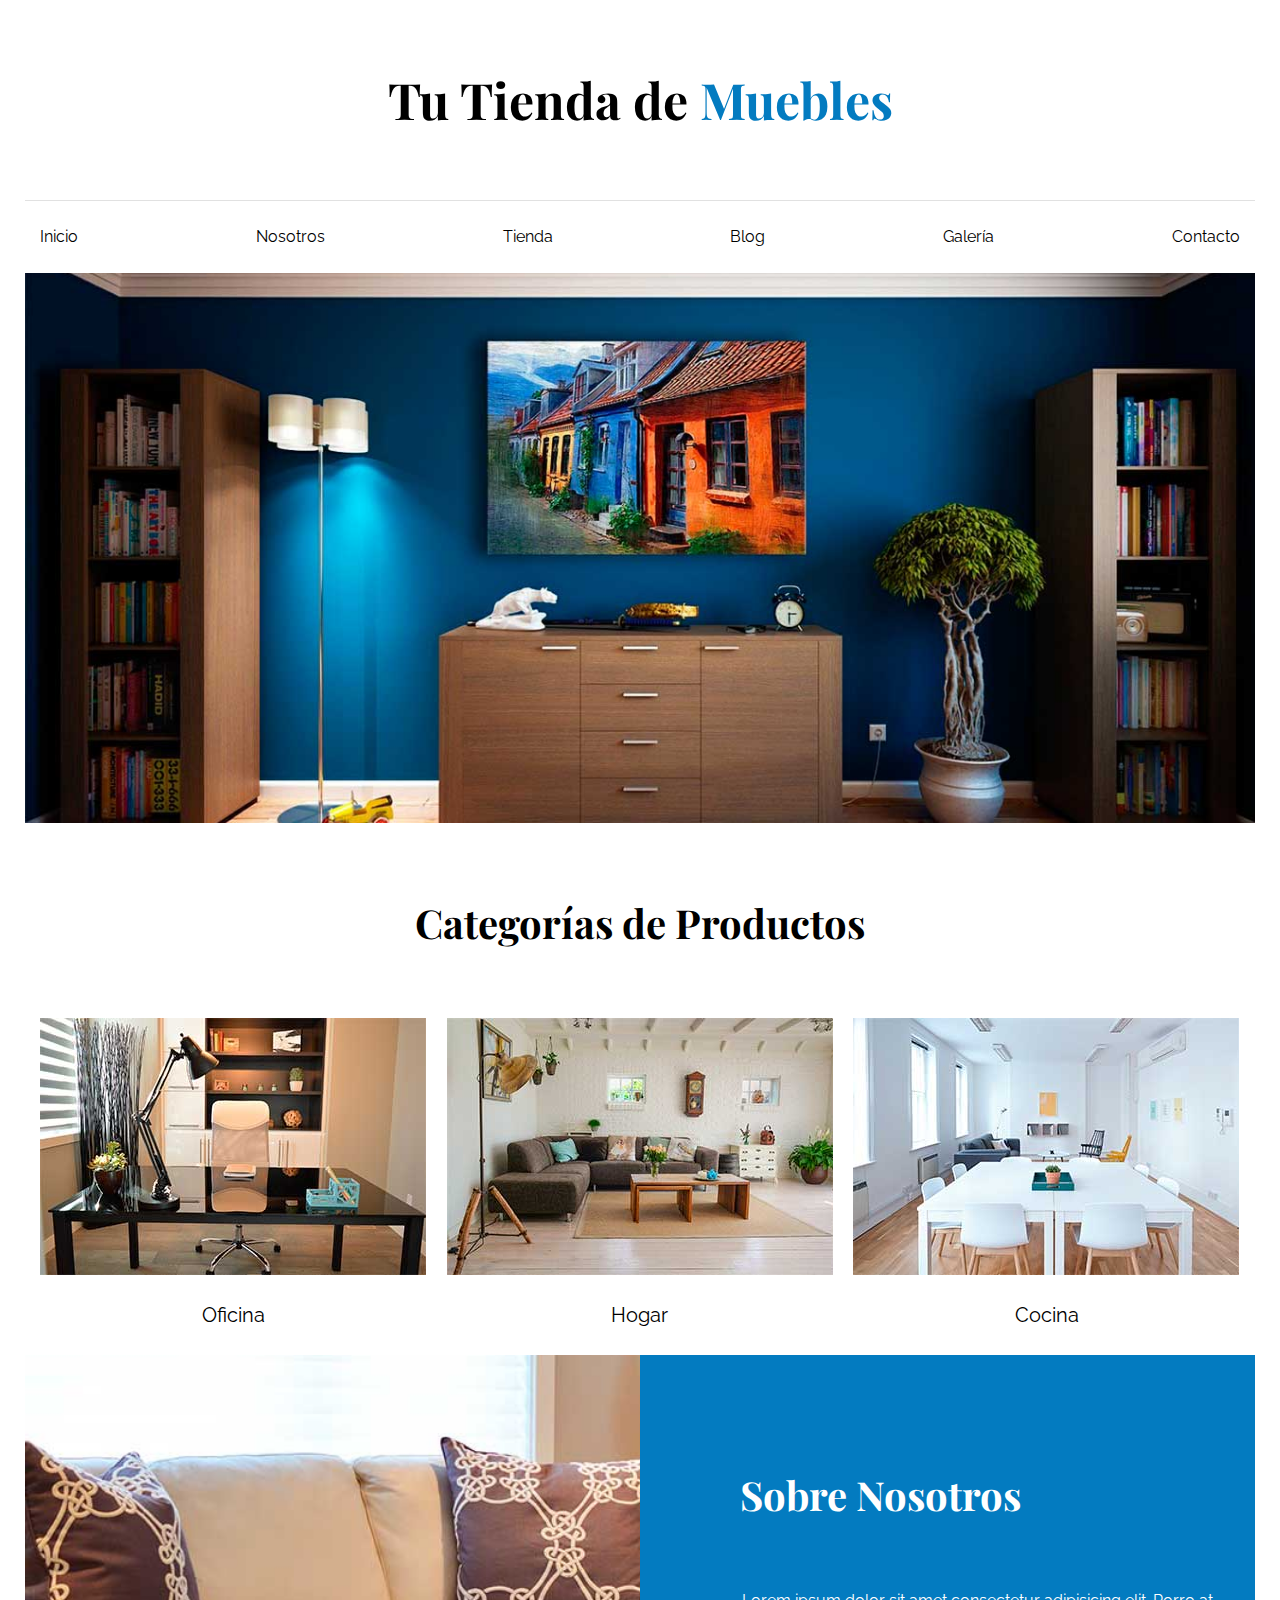
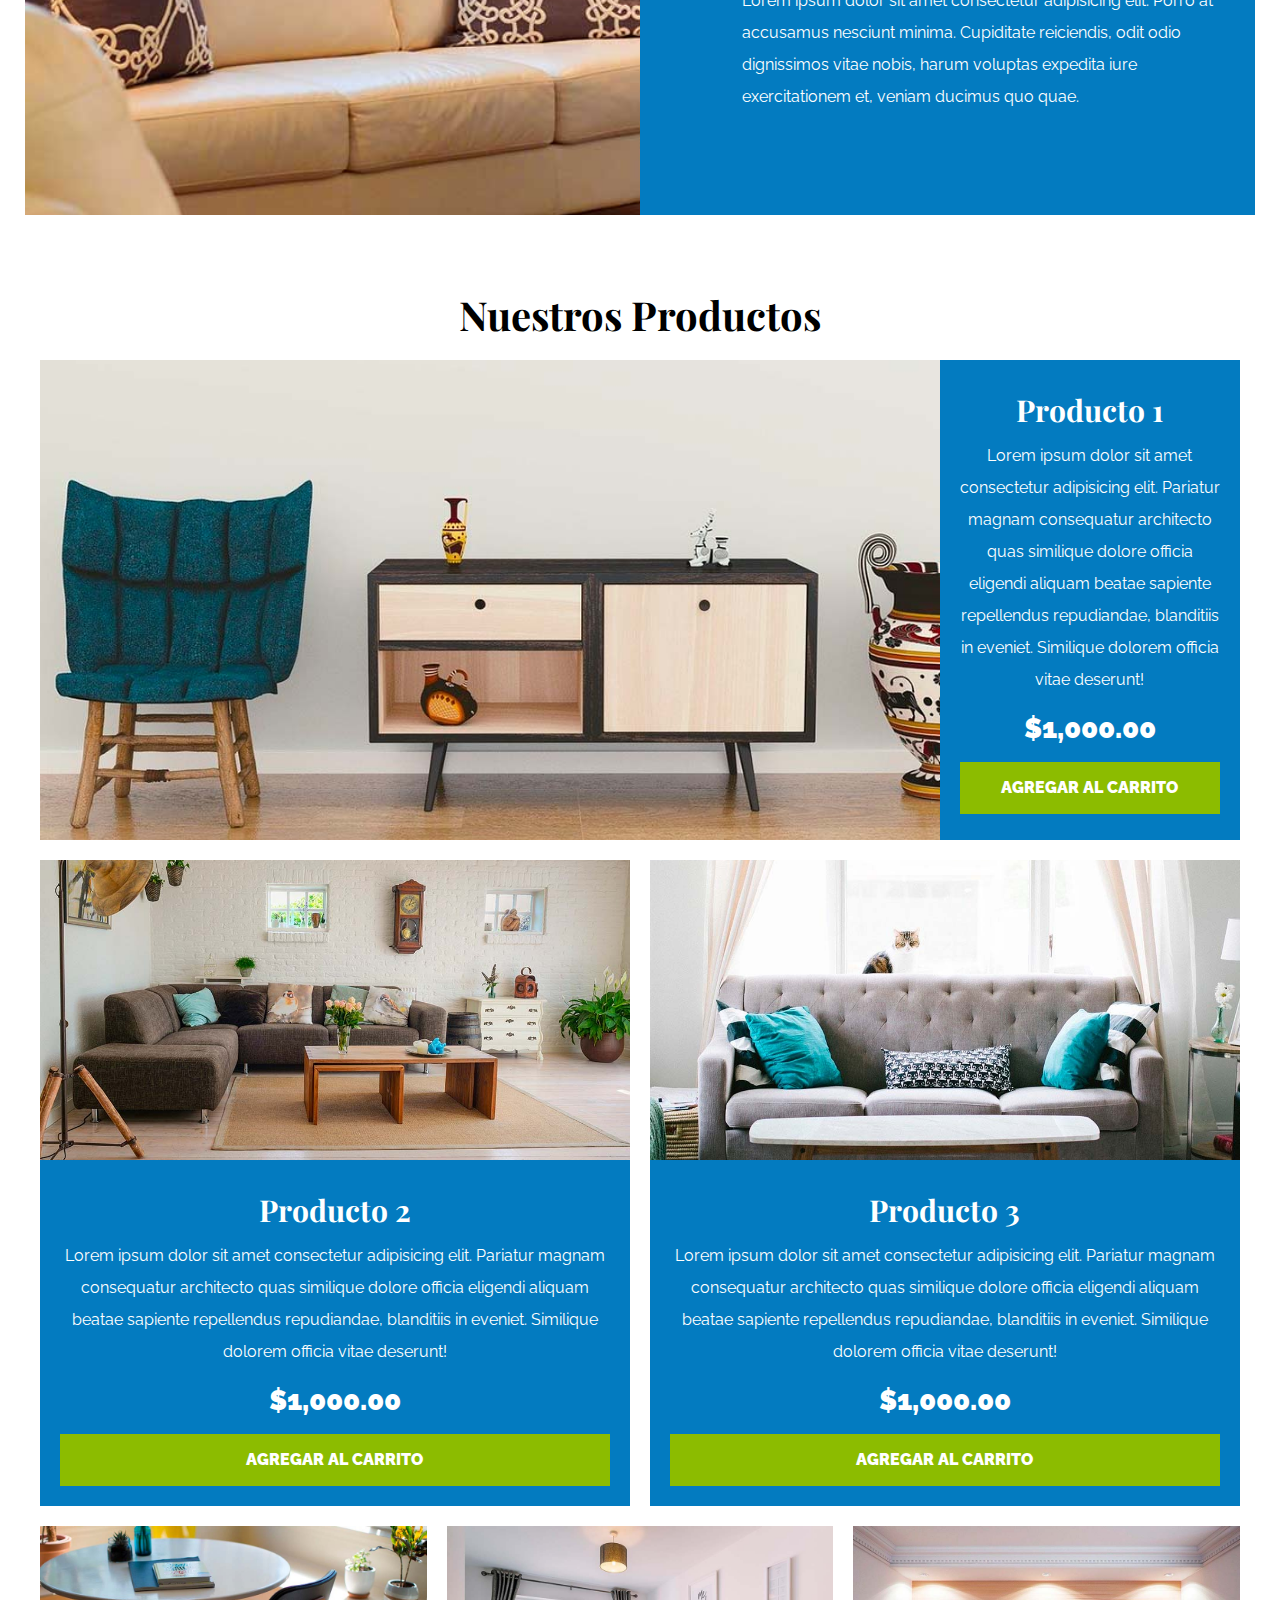
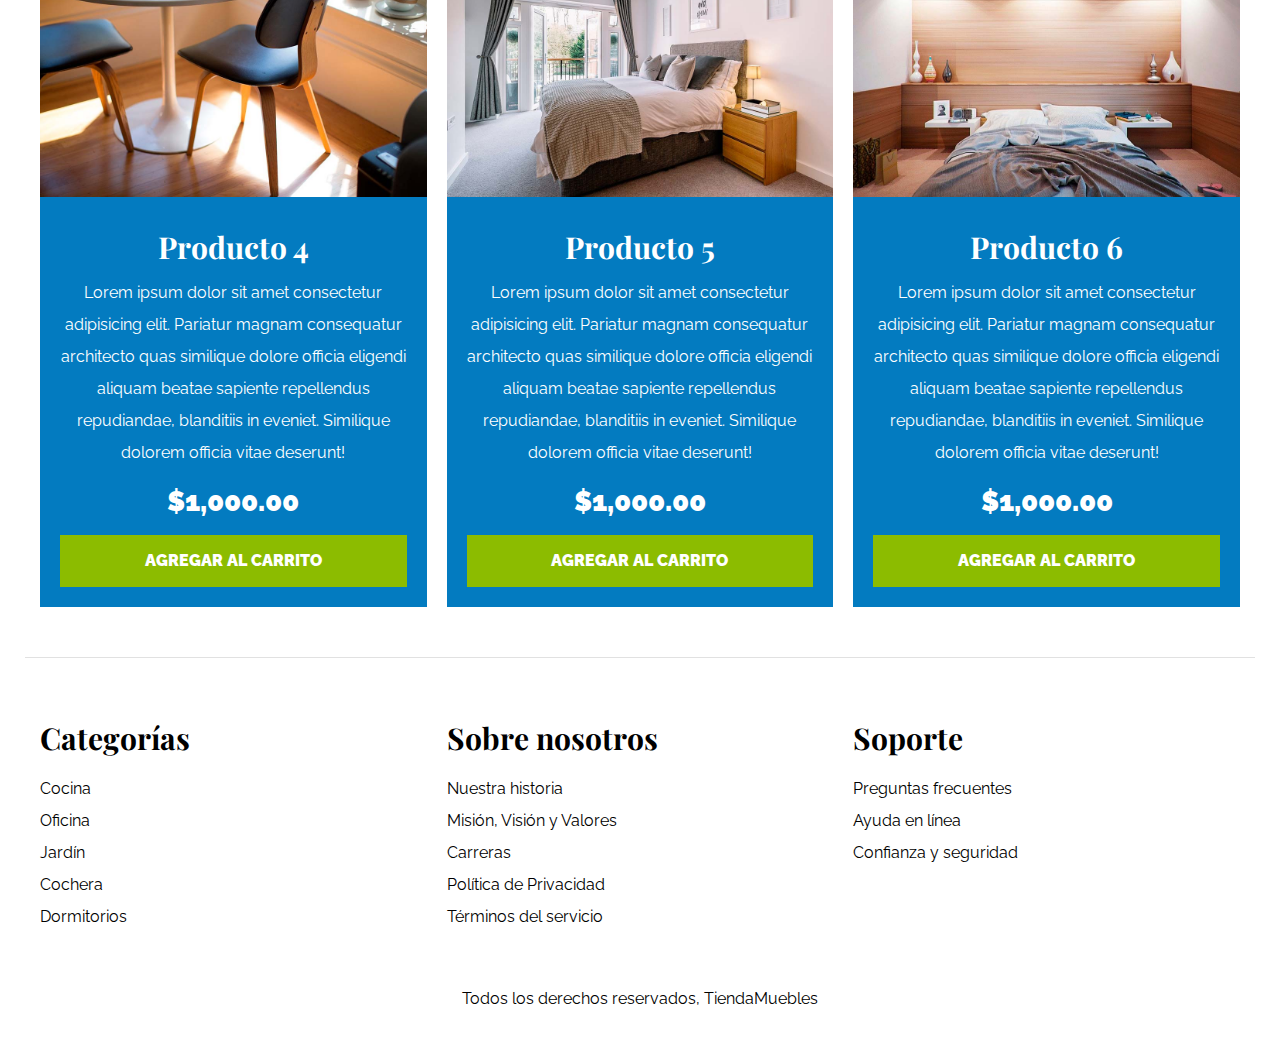
<file: index.html>
<!DOCTYPE html>
<html lang="es">
<head>
    <meta charset="UTF-8">
    <meta http-equiv="X-UA-Compatible" content="IE=edge">
    <meta name="viewport" content="width=device-width, initial-scale=1.0">
    <title>Ecommerce - Home</title>
    <link rel="stylesheet" href="css/normalize.css">
    <link rel="preconnect" href="https://fonts.googleapis.com"><link rel="preconnect" href="https://fonts.gstatic.com" crossorigin><link href="https://fonts.googleapis.com/css2?family=Playfair+Display:wght@700&family=Raleway:wght@400;700;900&display=swap" rel="stylesheet">
    <link rel="stylesheet" href="css/styles.css">
    
</head>
<body>

    <header>
        <h1 class="nombre-sitio">Tu Tienda de <span>Muebles</span></h1>
    </header>
    
    <div class="contenedor-navegacion">
        <nav class="nav-principal contenedor">
            <a href="index.html">Inicio</a>
            <a href="index.html">Nosotros</a>
            <a href="index.html">Tienda</a>
            <a href="index.html">Blog</a>
            <a href="index.html">Galería</a>
            <a href="index.html">Contacto</a>
        </nav>
    </div>

    <div class="hero"></div>

    <section class="contenedor categorias">        
        <h2 class="text-center">Categorías de Productos</h2>

        <div class="listado-categorias">
            <div class="categorias">
                <img src="assets/categoria1.jpg" alt="Imagen Categoría">
                <a href="#">Oficina</a>
            </div>
    
            <div class="categorias">
                <img src="assets/categoria2.jpg" alt="Imagen Categoría">
                <a href="#">Hogar</a>
            </div>
    
            <div class="categorias">
                <img src="assets/categoria3.jpg" alt="Imagen Categoría">
                <a href="#">Cocina</a>
            </div>
        </div>
                
    </section>

    <section class="sobre-nosotros">
        <div class="contenedor sobre-nosotros-grid">
            <div class="texto-nosotros">
                <h2>Sobre Nosotros</h2>
                <p class="text-nosotros">Lorem ipsum dolor sit amet consectetur adipisicing elit. Porro at accusamus nesciunt minima. Cupiditate reiciendis, odit odio dignissimos vitae nobis, harum voluptas expedita iure exercitationem et, veniam ducimus quo quae.</p>
            </div>            
        </div>
    </section>

    <main class="contenido-principal contenedor">
        <h2 class="text-center">Nuestros Productos</h2>

        <div class="listado-productos"> 
            <div class="producto">
                <img src="assets/producto1.jpg" alt="">

                <div class="texto-producto">
                    <h3>Producto 1</h3>
                    <p>Lorem ipsum dolor sit amet consectetur adipisicing elit. Pariatur magnam consequatur architecto quas similique dolore officia eligendi aliquam beatae sapiente repellendus repudiandae, blanditiis in eveniet. Similique dolorem officia vitae deserunt!</p>
                    <p class="precio">$1,000.00</p>

                    <a class="btn" href="#">Agregar al carrito</a>
                </div> <!-- Info Producto -->
            </div> <!-- Producto -->

            <div class="producto">
                <img src="assets/producto2.jpg" alt="">

                <div class="texto-producto">
                    <h3>Producto 2</h3>
                    <p>Lorem ipsum dolor sit amet consectetur adipisicing elit. Pariatur magnam consequatur architecto quas similique dolore officia eligendi aliquam beatae sapiente repellendus repudiandae, blanditiis in eveniet. Similique dolorem officia vitae deserunt!</p>
                    <p class="precio">$1,000.00</p>

                    <a class="btn" href="#">Agregar al carrito</a>
                </div> <!-- Info Producto -->
            </div> <!-- Producto -->

            <div class="producto">
                <img src="assets/producto3.jpg" alt="">

                <div class="texto-producto">
                    <h3>Producto 3</h3>
                    <p>Lorem ipsum dolor sit amet consectetur adipisicing elit. Pariatur magnam consequatur architecto quas similique dolore officia eligendi aliquam beatae sapiente repellendus repudiandae, blanditiis in eveniet. Similique dolorem officia vitae deserunt!</p>
                    <p class="precio">$1,000.00</p>

                    <a class="btn" href="#">Agregar al carrito</a>
                </div> <!-- Info Producto -->
            </div> <!-- Producto -->

            <div class="producto">
                <img src="assets/producto4.jpg" alt="">

                <div class="texto-producto">
                    <h3>Producto 4</h3>
                    <p>Lorem ipsum dolor sit amet consectetur adipisicing elit. Pariatur magnam consequatur architecto quas similique dolore officia eligendi aliquam beatae sapiente repellendus repudiandae, blanditiis in eveniet. Similique dolorem officia vitae deserunt!</p>
                    <p class="precio">$1,000.00</p>

                    <a class="btn" href="#">Agregar al carrito</a>
                </div> <!-- Info Producto -->
            </div> <!-- Producto -->

            <div class="producto">
                <img src="assets/producto5.jpg" alt="">

                <div class="texto-producto">
                    <h3>Producto 5</h3>
                    <p>Lorem ipsum dolor sit amet consectetur adipisicing elit. Pariatur magnam consequatur architecto quas similique dolore officia eligendi aliquam beatae sapiente repellendus repudiandae, blanditiis in eveniet. Similique dolorem officia vitae deserunt!</p>
                    <p class="precio">$1,000.00</p>

                    <a class="btn" href="#">Agregar al carrito</a>
                </div> <!-- Info Producto -->
            </div> <!-- Producto -->

            <div class="producto">
                <img src="assets/producto6.jpg" alt="">

                <div class="texto-producto">
                    <h3>Producto 6</h3>
                    <p>Lorem ipsum dolor sit amet consectetur adipisicing elit. Pariatur magnam consequatur architecto quas similique dolore officia eligendi aliquam beatae sapiente repellendus repudiandae, blanditiis in eveniet. Similique dolorem officia vitae deserunt!</p>
                    <p class="precio">$1,000.00</p>

                    <a class="btn" href="#">Agregar al carrito</a>
                </div> <!-- Info Producto -->
            </div> <!-- Producto -->

        </div> <!-- Fin de listado de productos -->
        
    </main>   

    
        
    <footer class="site-footer">
        <div class="grid-footer contenedor">
            <div> 
                <h3>Categorías</h3>

                <nav class="footer-menu">
                    <a href="#">Cocina</a>
                    <a href="#">Oficina</a>
                    <a href="#">Jardín</a>
                    <a href="#">Cochera</a>
                    <a href="#">Dormitorios</a>
                </nav>
            </div>

            <div>
                <h3>Sobre nosotros</h3>

                <nav class="footer-menu">
                    <a href="#">Nuestra historia</a>
                    <a href="#">Misión, Visión y Valores</a>
                    <a href="#">Carreras</a>
                    <a href="#">Política de Privacidad</a>
                    <a href="#">Términos del servicio</a>
                </nav>
            </div>

            <div>
                <h3>Soporte</h3>

                <nav class="footer-menu">
                    <a href="#">Preguntas frecuentes</a>
                    <a href="#">Ayuda en línea</a>
                    <a href="#">Confianza y seguridad</a>
                </nav>
            </div>
        </div>
            
        <p class="copyright">
            Todos los derechos reservados, TiendaMuebles
        </p>
    </footer>

</body>
</html>
</file>
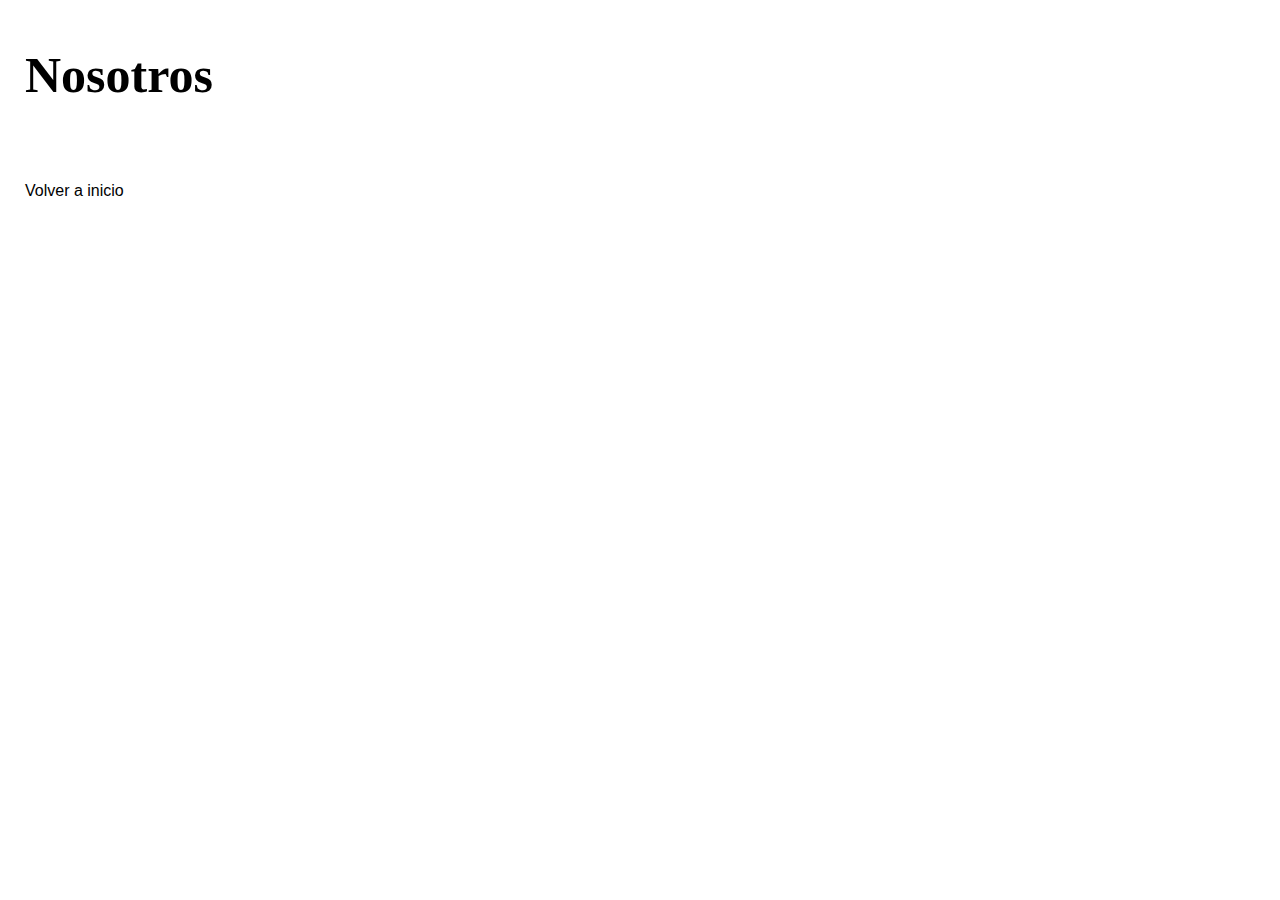
<file: nosotros.html>
<!DOCTYPE html>
<html lang="en">
<head>
    <meta charset="UTF-8">
    <meta http-equiv="X-UA-Compatible" content="IE=edge">
    <meta name="viewport" content="width=device-width, initial-scale=1.0">
    <title>Nosotros</title>
    <link rel="stylesheet" href="css/styles.css">
</head>
<body>

    <h1>Nosotros</h1>

    <a href="index.html">Volver a inicio</a>
    
</body>
</html>
</file>
<file: css/styles.css>
html {
    box-sizing: border-box;
    font-size: 62.5%; /* 1rem = 10px*/
}

*, *:before, *:after {
    box-sizing: inherit;
}

body {
    font-family: 'Raleway', sans-serif;
    font-size: 1.6rem;
    line-height: 2;
    margin: 25px;
}

/** Globales **/
h1, h2, h3 {
    font-family: 'Playfair Display', serif;
    margin: 0 0 5rem 0;
}

h1 {
    font-size: 5rem;
}

h2 {
    font-size: 4rem;
}

h3 {
    font-size: 3rem;
}

a {
    text-decoration: none;
    color: #000;
}

.contenedor {
    max-width: 120rem;
    margin: 0 auto;
}

img {
    max-width: 100%;
    display: block;
}

.btn {
    background-color: #8cbc00;
    display: block;
    color: #fff;
    text-transform: uppercase;
    font-weight: 900;
    padding: 1rem;
    transition: background-color .3s ease-out;
}

.btn:hover {
    background-color: #769c02;
}

/** Utilidades **/
.text-center {
    text-align: center;
    display: flex;
    justify-content: center;
    align-items: center;
    margin-bottom: 5px;
    margin-top: 10px;
}

.text-nosotros {
    margin: 2px;
}

/** Header y navegación **/
.nombre-sitio {
    margin-top: 5rem;
    text-align: center;
}

.nombre-sitio span {
    color: #037bc0;
}

.contenedor-navegacion {
    border-top: .1rem solid #e1e1e1;
}

.nav-principal {
    padding: 2rem 0;
    display: flex;
    justify-content: space-between;
}

.hero {
    background-image: url('../assets//principal.jpg');
    background-repeat: no-repeat;
    background-size: cover;
    background-position: center center;
    height: 55rem;
}

/** Categorías **/
.categorias {
    padding-top: 5rem;
}

.categorias a{
    text-align: center;
    display: block;
    padding: 2rem;
    font-size: 2rem;
}

.categorias a:hover{
    background-color: #037bc0;
    color: #FFFFFF;
    border-bottom-right-radius: 1rem;
}

.listado-categorias {
    display: grid;
    grid-template-columns: repeat(3, 1fr);
    gap: 2rem;
}

/** Bloque sobre nosotros **/
.sobre-nosotros {
    background-image: linear-gradient(to right, transparent 50%, #037bc0 50%, #037bc0 100% ), url(../assets/nosotros.jpg);
    background-position: left center;
    padding: 10rem 0;
    background-repeat: no-repeat;
    background-size: 100%, 120rem;
}

.sobre-nosotros-grid {
    display: flex;
    justify-content: flex-end;
    /*display: grid;
    grid-template-columns: repeat(2, 1fr);
    column-gap: 8rem;*/
}

.texto-nosotros {
    flex-basis: 50%;
    padding-left: 10rem;
    color: #fff;
    /* grid-column: 2 / 3; */
}

/** Listado de productos **/
.contenido-principal {
    padding-top: 5rem;
}

.listado-productos {
    display: grid;
    grid-template-columns: repeat(6, 1fr);  
    gap: 2rem;  
}

.producto:nth-child(1) {
    grid-column-start: 1;
    grid-column-end: 7;
    display: grid;
    grid-template-columns: 3fr 1fr;
}

.producto:nth-child(1) img {
    height: 48rem;
    width: 100%;
    object-fit: cover;
}

.producto:nth-child(2) {
    grid-column-start: 1;
    grid-column-end: 4;
}

.producto:nth-child(2) img,
.producto:nth-child(3) img
 {
    height: 30rem;
    width: 100%;
    object-fit: cover;
}

.producto:nth-child(3) {
    grid-column-start: 4;
    grid-column-end: 7;
}

.producto:nth-child(4) {
    grid-column-start: 1;
    grid-column-end: 3;
}

.producto:nth-child(5) {
    grid-column-start: 3;
    grid-column-end: 5;
}

.producto:nth-child(6) {
    grid-column-start: 5;
    grid-column-end: 7;
}

.producto {
    background-color: #037bc0;
}

.texto-producto {
    text-align: center;
    color: #FFFFFF;
    padding: 2rem;
}

.texto-producto h3 {
    margin: 0;
}

.texto-producto p {
    margin: 0 0 .5rem 0;
}

.texto-producto .precio {
    font-size: 2.8rem;
    font-weight: 900;
}

/** Footer **/
.site-footer {
    border-top: 1px solid #e1e1e1;
    margin-top: 5rem;
    padding-top: 5rem;
}

.site-footer h3{
    margin-bottom: 0.5rem;
}

.grid-footer {
    display: grid;
    grid-template-columns: repeat(3, 1fr);
    gap: 2rem;
}

.footer-menu a {
    display: block;
}

.copyright {
    margin-top: 5rem;
    text-align: center;
}
</file>
